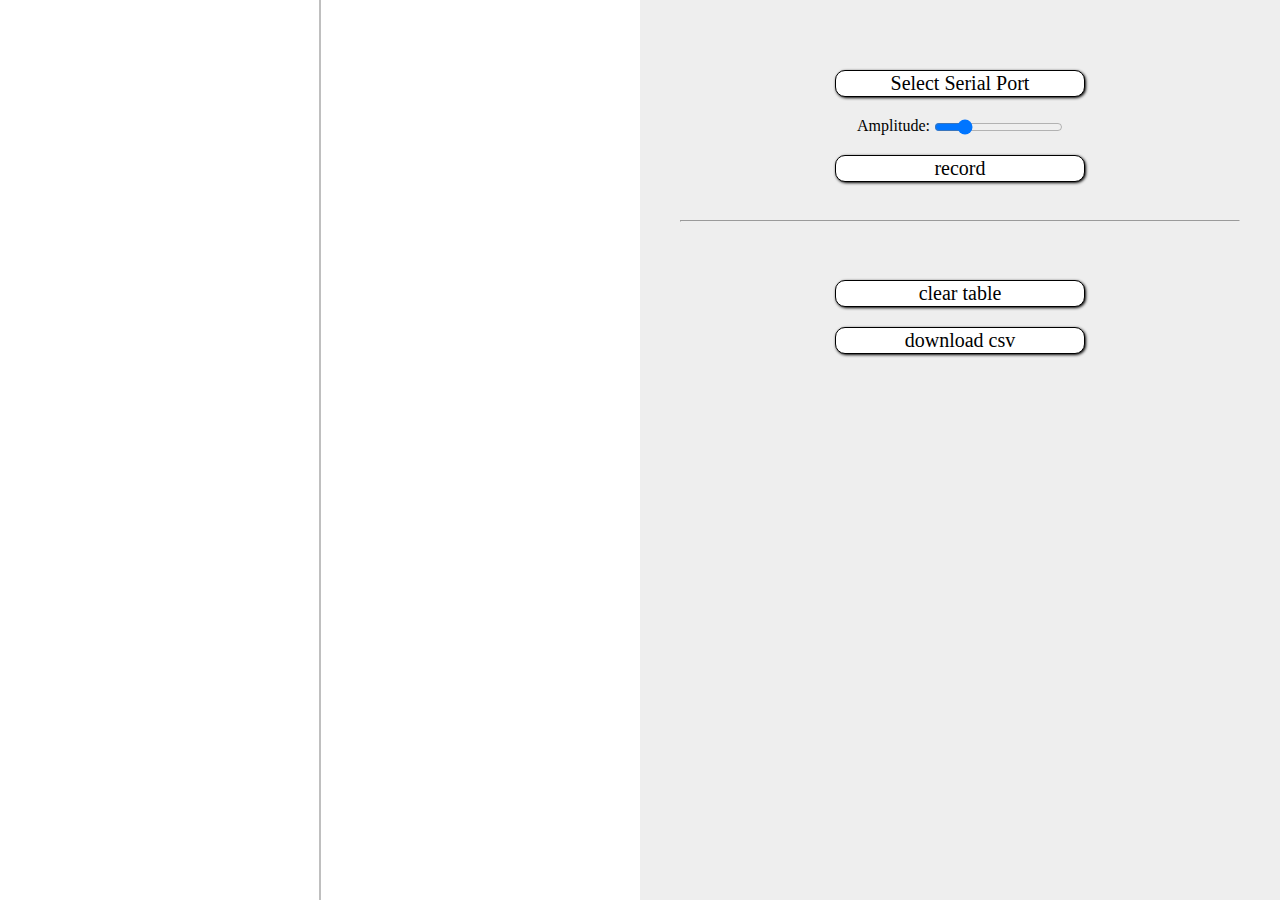
<file: Arduino/WebApp/index.html>
<!DOCTYPE html>
<html lang="zh-TW">

<head>
    <meta charset="UTF-8">
    <meta name="viewport" content="width=device-width, initial-scale=1.0, maximum-scale=10.0">
    <link rel="stylesheet" href="css/normalize.css">
    <link rel="stylesheet" href="css/index.css">

    <script src="js/math.js" defer></script>
    <script src="js/graph.js" defer></script>
    <script src="js/port.js" defer></script>
    <script src="js/panel.js" defer></script>

    <title>Read DATA</title>
</head>

<body>
    <div id="graph">
        <div class="contianer">
            <canvas id="canvas"></canvas>
        </div>
    </div>
    <div id="panel">
        <ul>
            <li>
                <button id='selectPort'>Select Serial Port</button>
            </li>
            <li>
                <label>Amplitude:</label>
                <input type="range" id="amplitude" min="0" max="100" value="20" step="1">
            </li>
            <li>
                <button id="record" class="record">record</button>
            </li>
        </ul>
        <div id="table-container">
            <table id="excel">
                <thead>
                    <tr>
                    </tr>
                </thead>
                <tbody>
                </tbody>
            </table>
        </div>
        <hr>
        <div id="table-controler">
        	<ul>
                
        		<li>
        			<button id="clear">clear table</button>
        		</li>
        		<li>
        			<button id="download">download csv</button>
        		</li>
        	</ul>
        </div>
    </div>
</body>

</html>
</file>
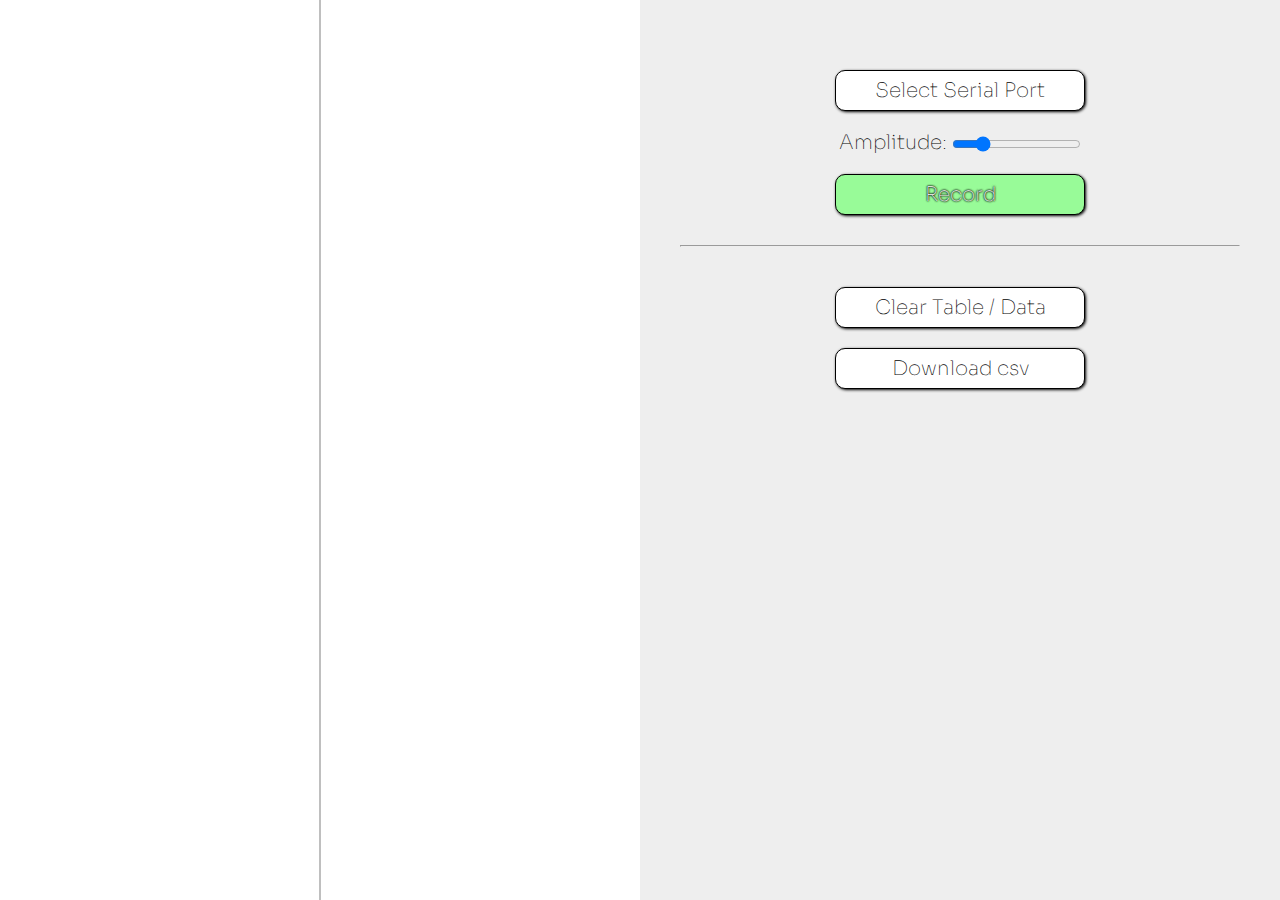
<file: Arduino/WebApp/DetectArray/index.html>
<!DOCTYPE html>
<html lang="zh-TW">

<head>
    <meta charset="UTF-8">
    <meta name="viewport" content="width=device-width, initial-scale=1.0, maximum-scale=10.0">
    <link rel="icon" type="image/x-icon" href="https://raw.githubusercontent.com/Jeffreymaomao/figure/main/fig2.ico">
    <link rel="stylesheet" href="css/normalize.css">
    <link rel="stylesheet" href="css/index.css">

    <script src="js/math.js" defer></script>
    <script src="js/graph.js" defer></script>
    <script src="js/port.js" defer></script>
    <script src="js/panel.js" defer></script>

    <title>Read DATA</title>
</head>

<body>
    <div id="graph">
        <div class="contianer">
            <canvas id="canvas"></canvas>
        </div>
    </div>
    <div id="panel">
        <ul>
            <li>
                <button id='selectPort'>Select Serial Port</button>
            </li>
            <li>
                <label>Amplitude:</label>
                <input type="range" id="amplitude" min="0" max="100" value="20" step="1">
            </li>
            <li>
                <button id="record" class="record">Record</button>
            </li>
        </ul>
        <hr>
        <div id="table-container">
            <table id="excel">
                <thead>
                    <tr>
                    </tr>
                </thead>
                <tbody>
                </tbody>
            </table>
        </div>
        <div id="table-controler">
        	<ul>
                
        		<li>
        			<button id="clear">Clear Table / Data</button>
        		</li>
        		<li>
        			<button id="download">Download csv</button>
        		</li>
        	</ul>
        </div>
    </div>
</body>

</html>
</file>
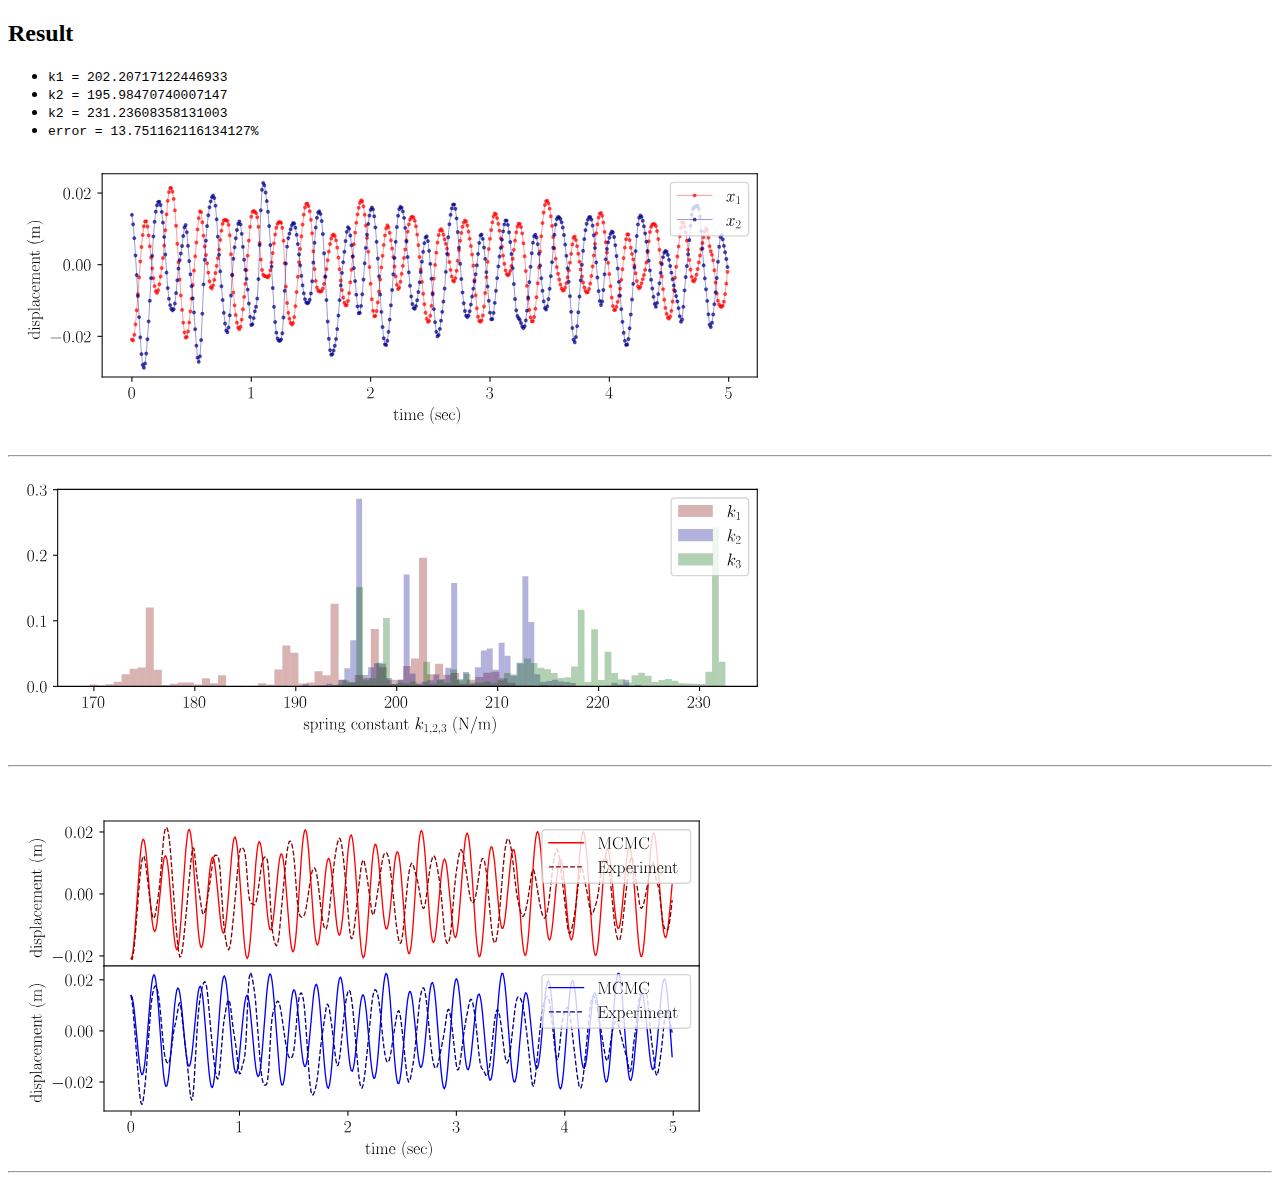
<file: Exprimental-Calculation/result/2023-6-12-22-37/index.html>
<!DOCTYPE html><html lang="en"><head><meta charset="UTF-8"><meta name="viewport" content="width=device-width, initial-scale=1.0"><title>MCMC result</title></head><body>
<h2>Result</h2>
<ul>
    <li><code>k1 = 202.20717122446933</code></li>
    <li><code>k2 = 195.98470740007147</code></li>
    <li><code>k2 = 231.23608358131003</code></li>
    <li><code>error = 13.751162116134127%</code></li>
</ul>
<img src="fig1.svg" alt="fig1.svg"><hr>
<img src="fig2.svg" alt="fig2.svg"><hr>
<img src="fig3.svg" alt="fig3.svg"><hr>
</body></html>
</file>
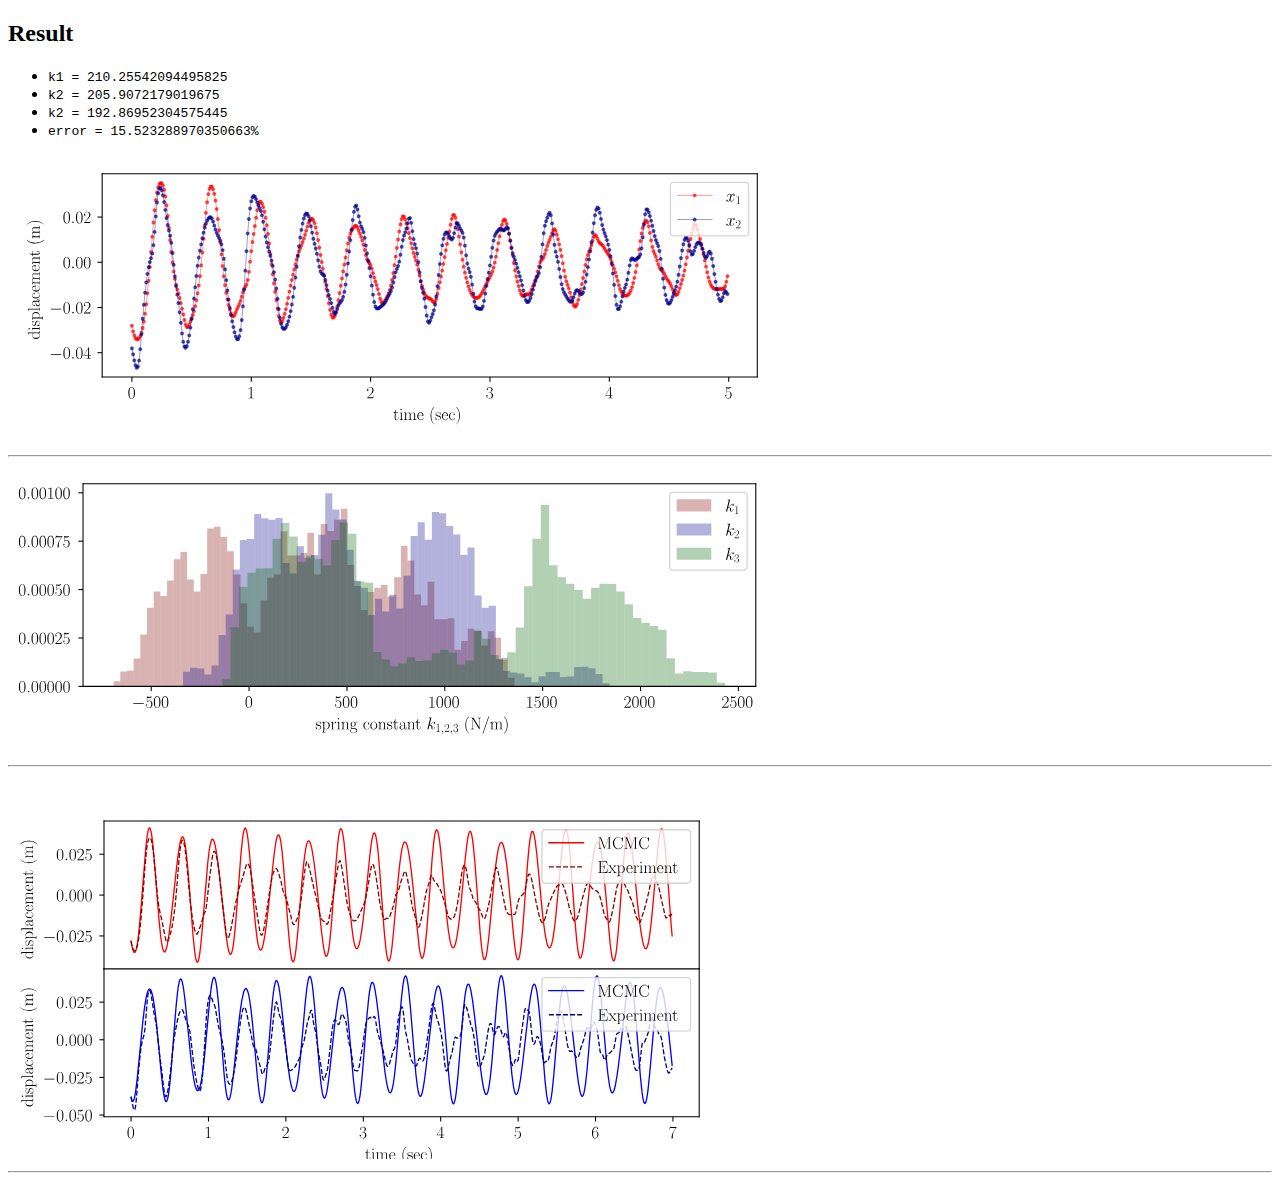
<file: Exprimental-Calculation/result/2023-6-13-11-10/index.html>
<!DOCTYPE html><html lang="en"><head><meta charset="UTF-8"><meta name="viewport" content="width=device-width, initial-scale=1.0"><title>MCMC result</title></head><body>
<h2>Result</h2>
<ul>
    <li><code>k1 = 210.25542094495825</code></li>
    <li><code>k2 = 205.9072179019675</code></li>
    <li><code>k2 = 192.86952304575445</code></li>
    <li><code>error = 15.523288970350663%</code></li>
</ul>
<img src="fig1.svg" alt="fig1.svg"><hr>
<img src="fig2.svg" alt="fig2.svg"><hr>
<img src="fig3.svg" alt="fig3.svg"><hr>
</body></html>
</file>
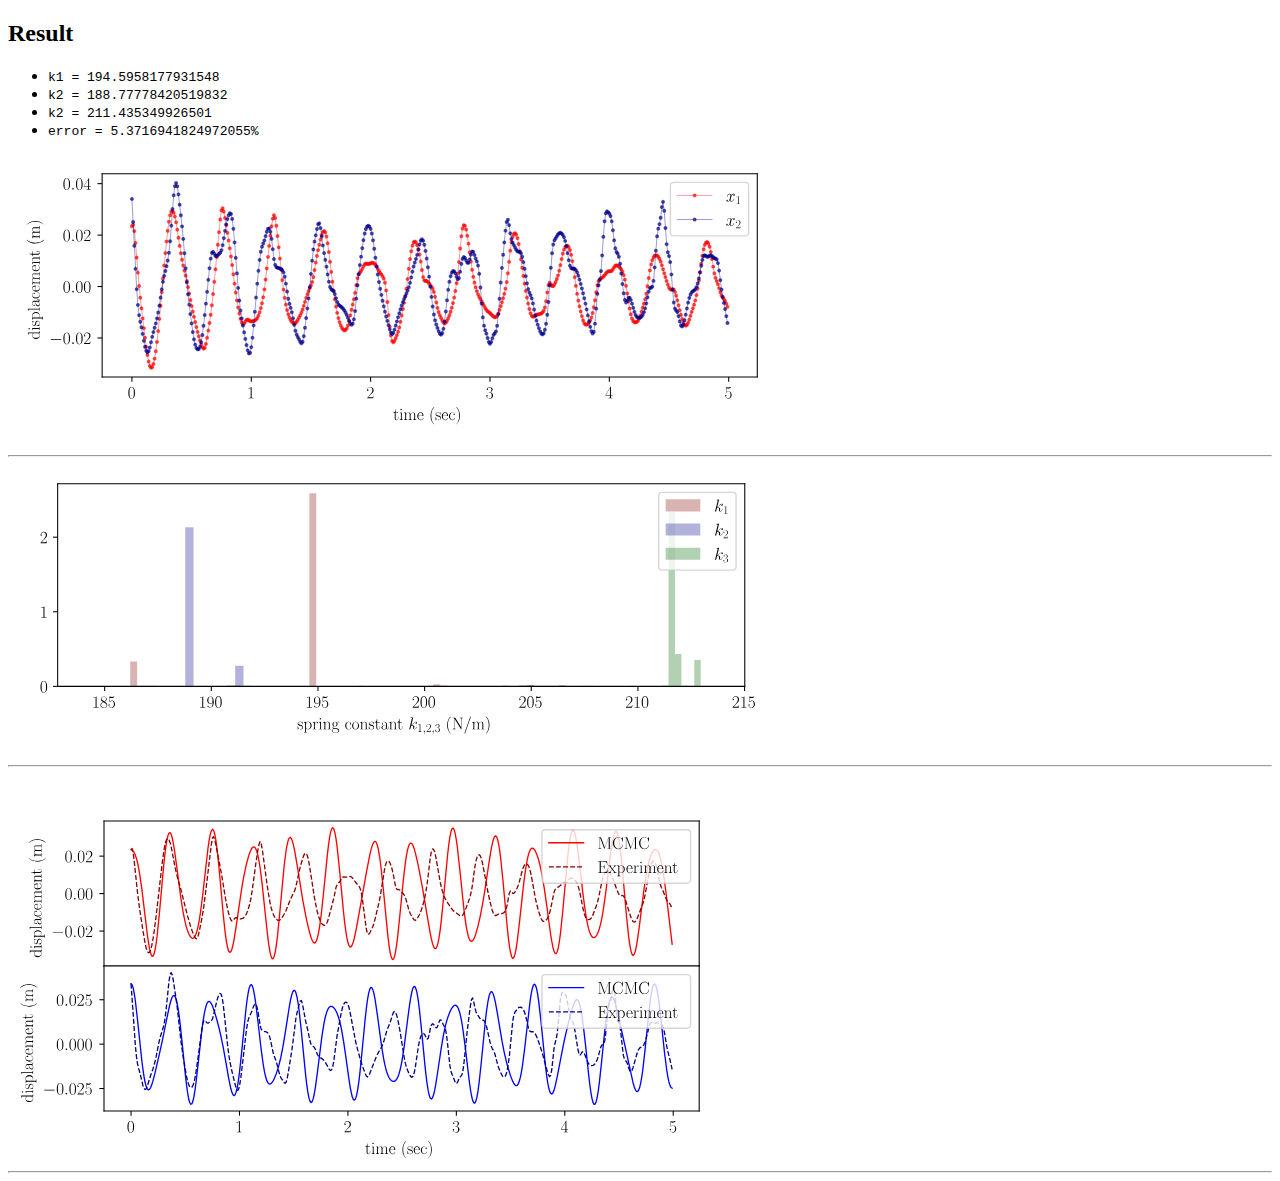
<file: Exprimental-Calculation/result/2023-6-13-11-11/index.html>
<!DOCTYPE html><html lang="en"><head><meta charset="UTF-8"><meta name="viewport" content="width=device-width, initial-scale=1.0"><title>MCMC result</title></head><body>
<h2>Result</h2>
<ul>
    <li><code>k1 = 194.5958177931548</code></li>
    <li><code>k2 = 188.77778420519832</code></li>
    <li><code>k2 = 211.435349926501</code></li>
    <li><code>error = 5.3716941824972055%</code></li>
</ul>
<img src="fig1.svg" alt="fig1.svg"><hr>
<img src="fig2.svg" alt="fig2.svg"><hr>
<img src="fig3.svg" alt="fig3.svg"><hr>
</body></html>
</file>
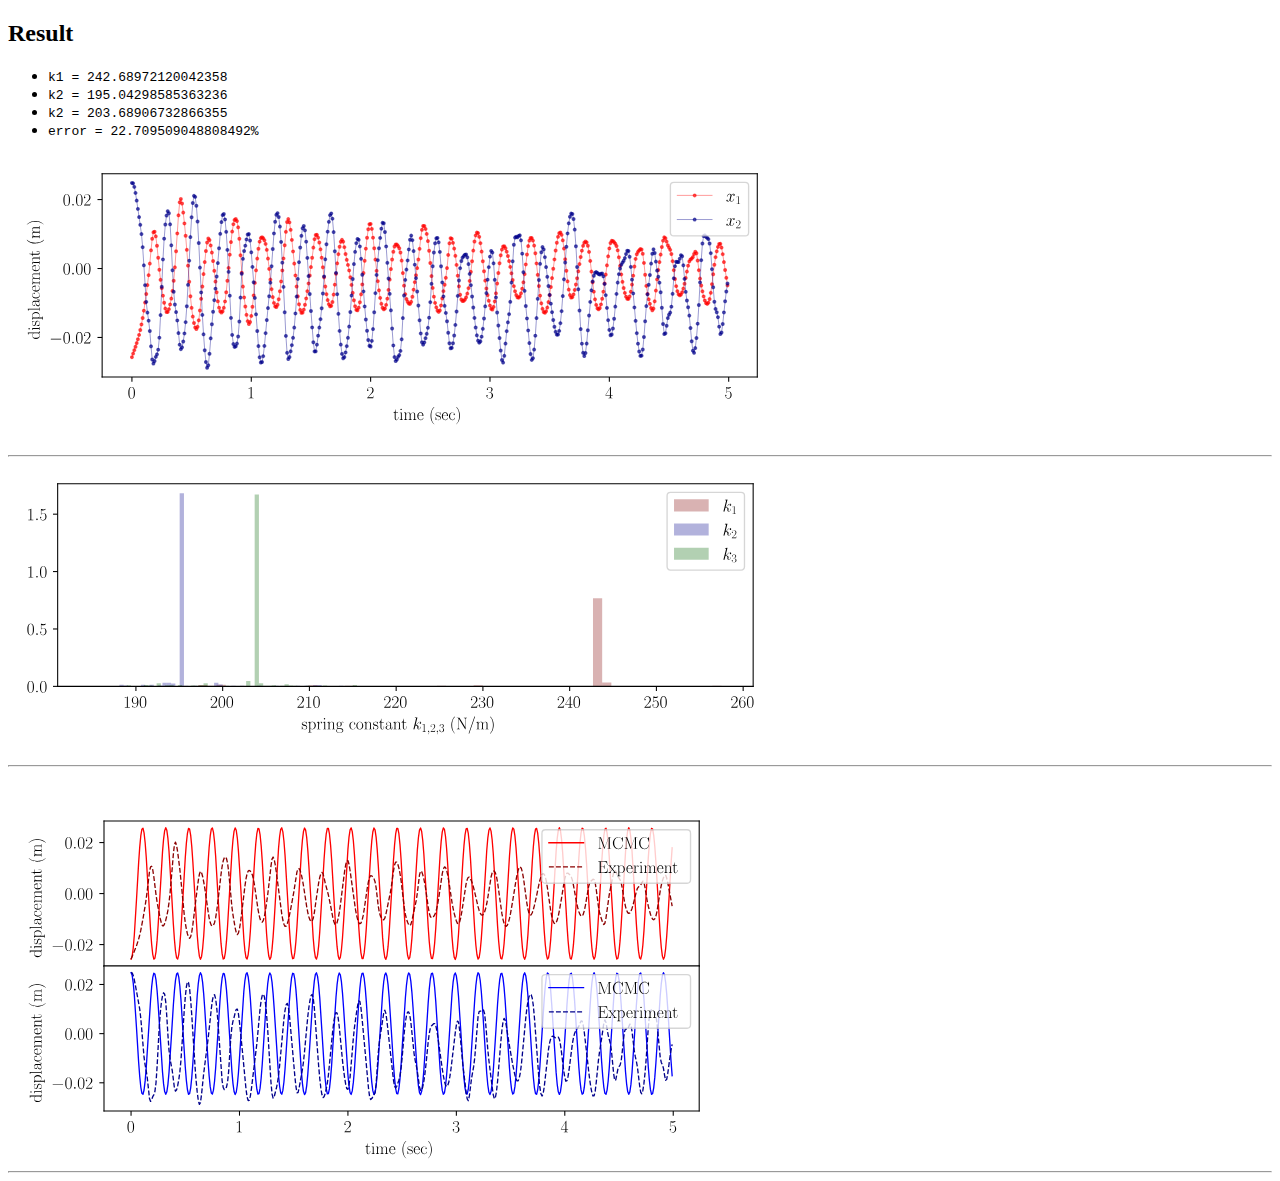
<file: Exprimental-Calculation/result/2023-6-13-11-9/index.html>
<!DOCTYPE html><html lang="en"><head><meta charset="UTF-8"><meta name="viewport" content="width=device-width, initial-scale=1.0"><title>MCMC result</title></head><body>
<h2>Result</h2>
<ul>
    <li><code>k1 = 242.68972120042358</code></li>
    <li><code>k2 = 195.04298585363236</code></li>
    <li><code>k2 = 203.68906732866355</code></li>
    <li><code>error = 22.709509048808492%</code></li>
</ul>
<img src="fig1.svg" alt="fig1.svg"><hr>
<img src="fig2.svg" alt="fig2.svg"><hr>
<img src="fig3.svg" alt="fig3.svg"><hr>
</body></html>
</file>
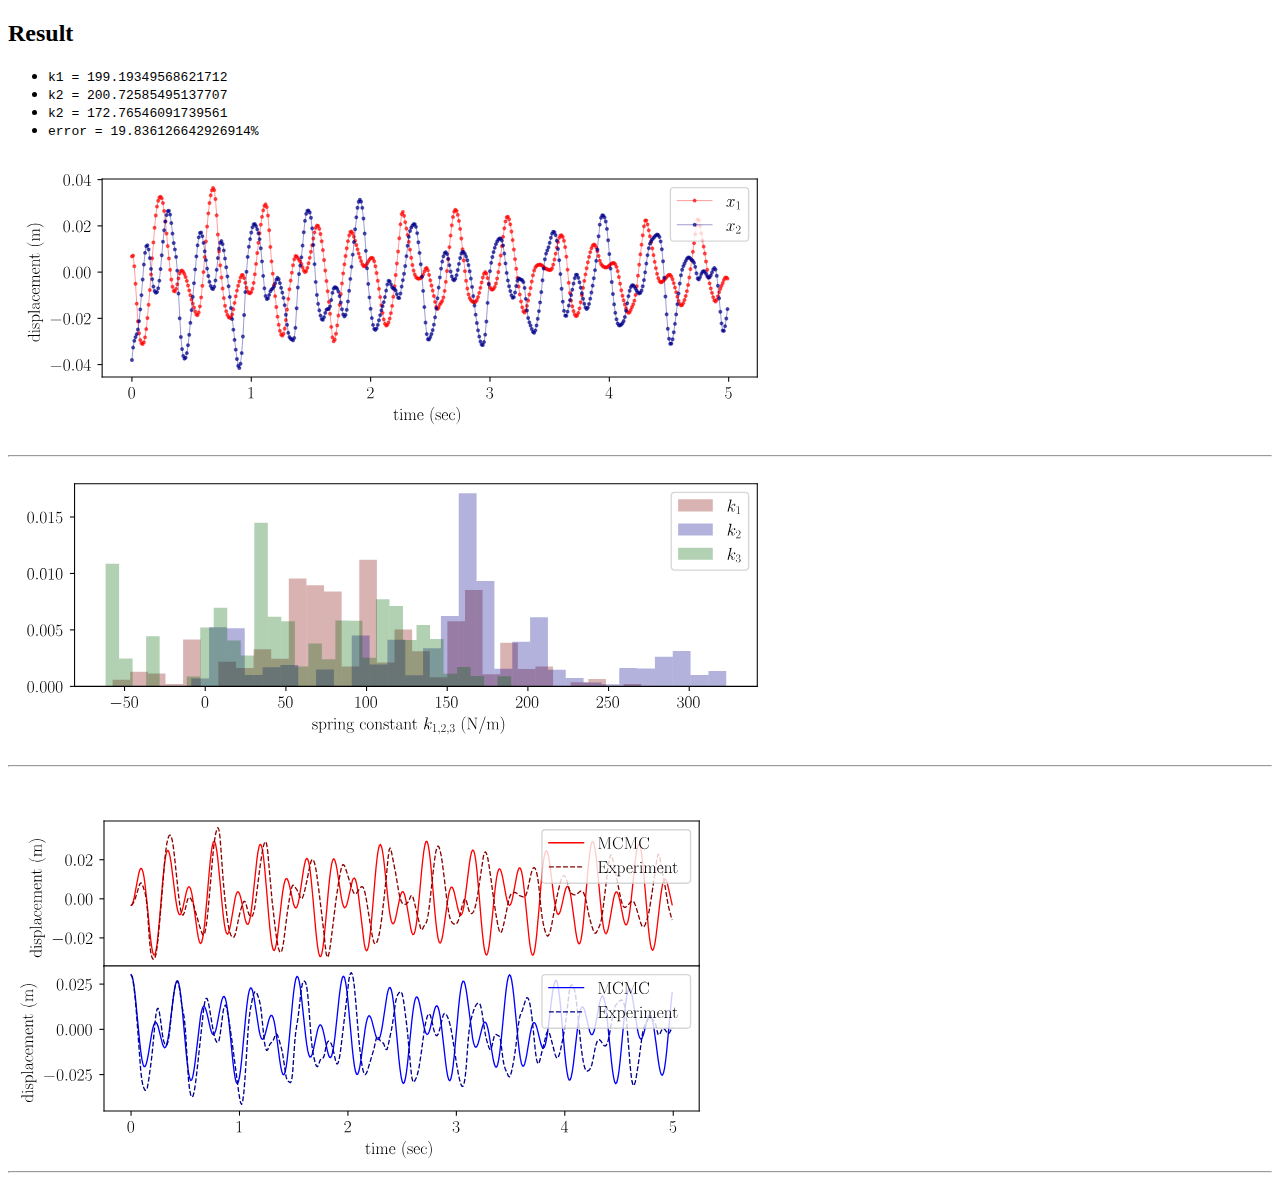
<file: Exprimental-Calculation/result/2023-6-13-12-0/index.html>
<!DOCTYPE html><html lang="en"><head><meta charset="UTF-8"><meta name="viewport" content="width=device-width, initial-scale=1.0"><title>MCMC result</title></head><body>
<h2>Result</h2>
<ul>
    <li><code>k1 = 199.19349568621712</code></li>
    <li><code>k2 = 200.72585495137707</code></li>
    <li><code>k2 = 172.76546091739561</code></li>
    <li><code>error = 19.836126642926914%</code></li>
</ul>
<img src="fig1.svg" alt="fig1.svg"><hr>
<img src="fig2.svg" alt="fig2.svg"><hr>
<img src="fig3.svg" alt="fig3.svg"><hr>
</body></html>
</file>
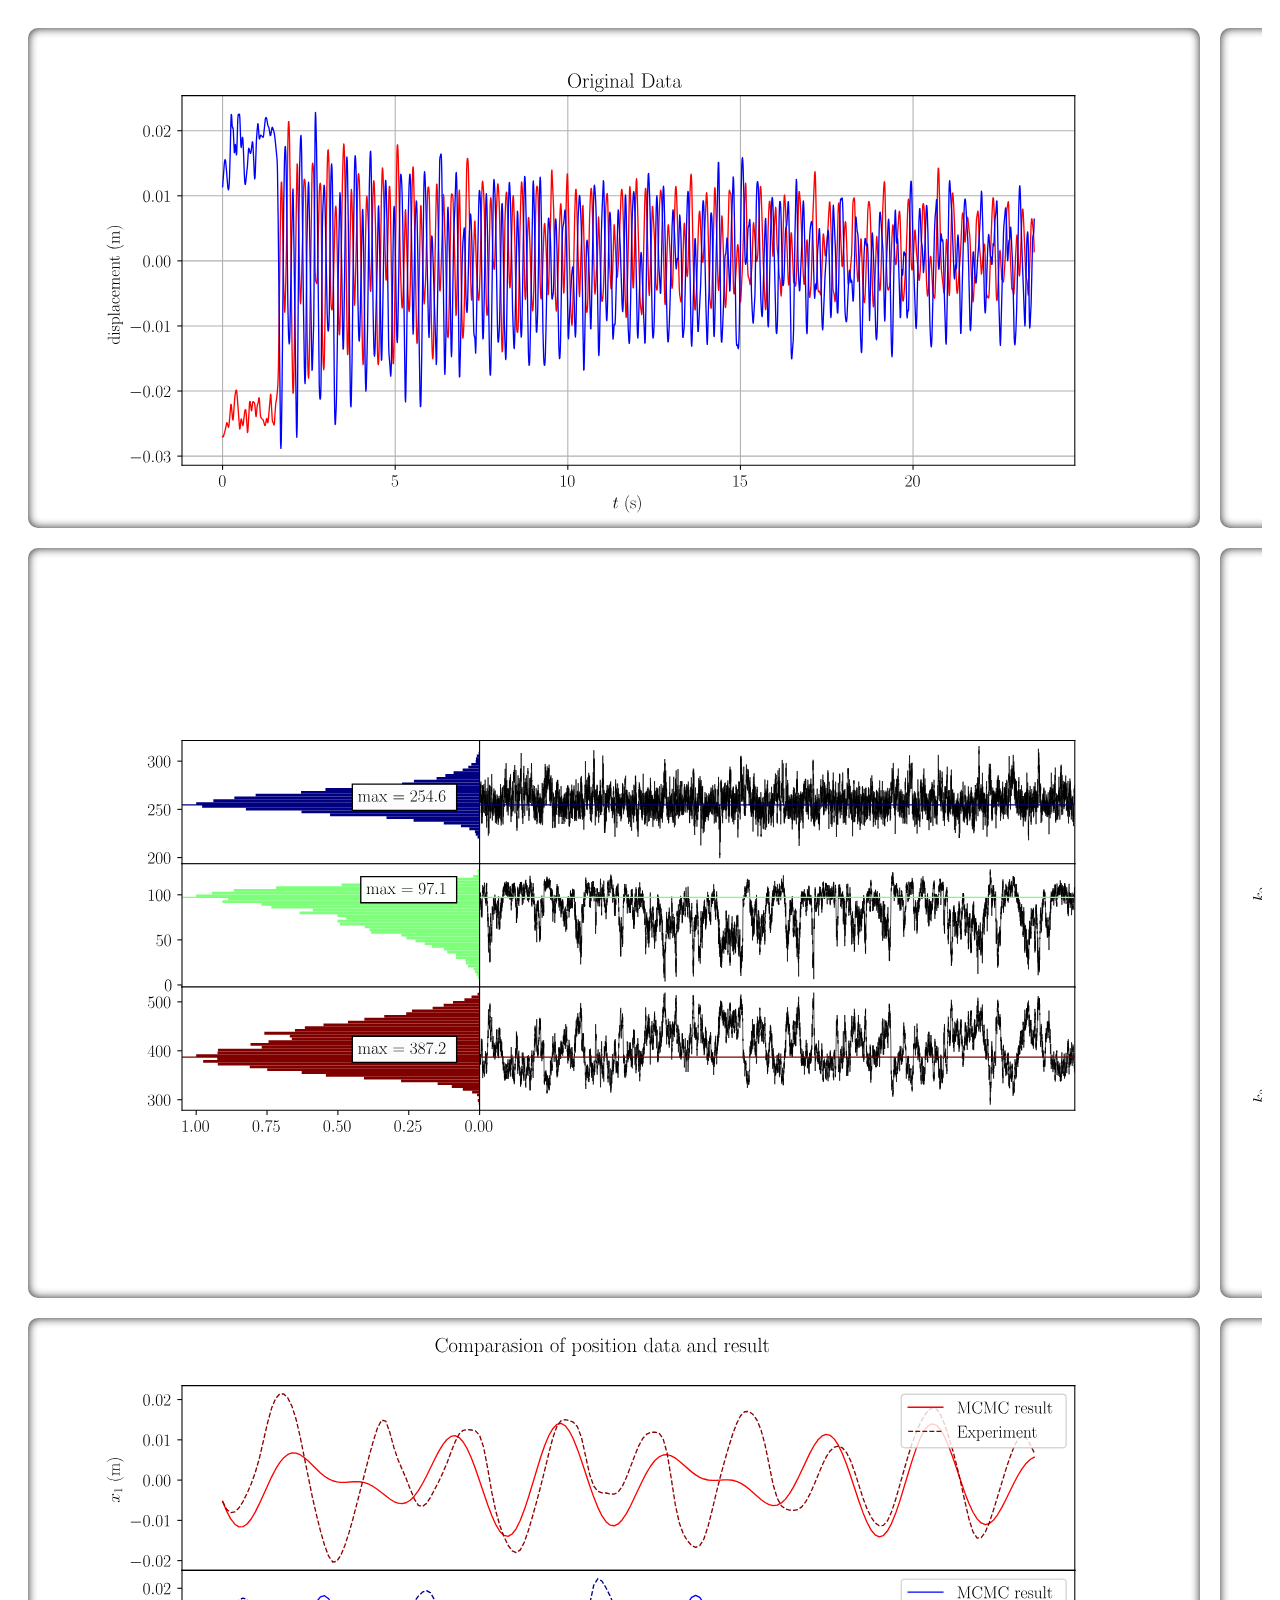
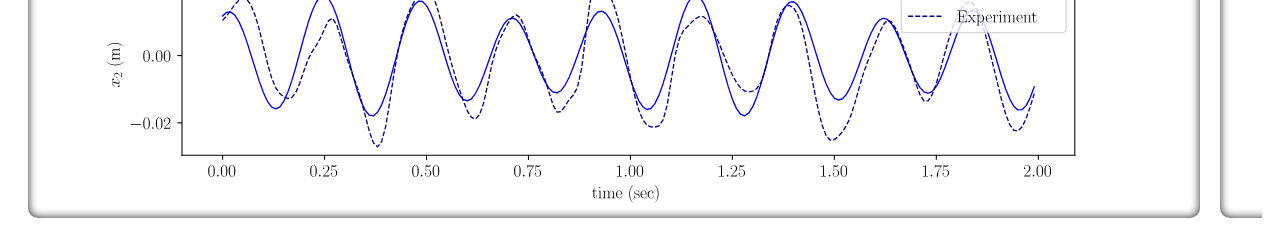
<file: PhysEdu/MCMC/result/2023-6-12-22-37/index.html>
<!DOCTYPE html>
<html lang="en">
<head>
	<meta charset="UTF-8">
	<meta name="viewport" content="width=device-width, initial-scale=1.0">
	<title>Document</title>
</head>
<body>
	<style>
		html {
			x-overflow: hidden;
			padding: 10px;
		}
		.data,.MCMC,.compare {
			display: flex;
			flex-direction: row;
			overflow: scroll;
		}

		img {
			border-radius: 10px;
			margin: 10px;
			padding: 10px;
			box-shadow: 0px 0px 10px #222 inset;
		}
	</style>
	<div class="data">
		<img src="figure/original.svg" alt="">
		<img src="figure/zooming.svg" alt="">
		<img src="figure/shifted.svg" alt="">	
		<img src="figure/frequence.svg" alt="">	
	</div>
	<div class="MCMC">
		<img src="figure/MCMC_histogram.svg" alt="">
		<img src="figure/MCMC_corner.svg" alt="">
	</div>
	<div class="compare">
		<img src="figure/position_compare.svg" alt="">
		<img src="figure/frequence_compare.svg" alt="">
	</div>
</body>
</html>
</file>
<file: Arduino/WebApp/css/index.css>
* {
    box-sizing: border-box;
    position: relative;
}

html,
body {
    height: 100vh;
    width: 100vw;
    overflow: hidden;
}

ul {
    padding: 0;
    margin: 20px;
}

li {
    list-style-type: none;
    /*	border: 1px solid red;*/
}
button{
    border: 1px black solid;
    box-shadow: 1px 1px 3px #000;
    background-color: #fff;
    font-size: 15pt;
    border-radius: 10px;
    width: 250px;
}
button:hover{
    box-shadow: 2px 2px 4px #000;
}

#selectPort {
    background-color: #;
}


#graph {
    position: absolute;
    left: 0;
    top: 0;
    width: 50%;
    height: 100%;
}

#panel {
    position: absolute;
    right: 0;
    top: 0;
    width: 50%;
    height: 100%;
    padding: 40px;

    background-color: #eee;
}

#canvas {
    position: absolute;
}


#panel li {
    text-align: center;
    padding: 10px;
}

#panel input {
    vertical-align: middle;
}


#excel {
	width: 100%;
    border-collapse: collapse;
    border-radius: 10px;
}

#table-container {
    border-radius: 10px;
    max-height: 400px;
	overflow-x: hidden;
	background-color: #fff;
    overflow-y: auto;
    
}
#excel th,td{
	text-align: right;
	padding: 8px;
	overflow-x: scroll;
	overflow-y: hidden;
}
#excel tbody td {
	background-color: #fff;
    border: 1px solid #ccc;
}

#excel thead{
    position: sticky;
    background-color: #000;
    color: #fff;
    top: 0;
    z-index: 1;
}





#table-controler{
	padding: 20px;
}
</file>
<file: Arduino/WebApp/DetectArray/css/index.css>
@font-face {
    font-family: "Sora Thin";
    font-style: normal;
    font-weight: 400;
    src: url(./font/Sora-Thin.ttf) format('opentype');
}

* {
    box-sizing: border-box;
    position: relative;
}

html,body {
    font-family: "Sora Thin", sans-serif;
    font-size: 15pt;
    height: 100vh;
    width: 100vw;
    overflow: hidden;
}

ul {
    padding: 0;
    margin: 20px;
}

li {
    list-style-type: none;
    /*	border: 1px solid red;*/
}
button{
    border: 1px black solid;
    box-shadow: 1px 1px 3px #000;
    background-color: #fff;
    border-radius: 10px;
    width: 250px;
    padding: 8px;
}
button:hover{
    cursor: pointer;
    box-shadow: 2px 2px 4px #000;
}

.record{
/*    https://icolorpalette.com/color/98fb98*/
    color: #fff;
    text-shadow: 0px 0px 2px #000,0px 0px 2px #000,0px 0px 2px #000;
    background-color: #98FB98;
}

.recording{
    background-color: #fa9898;
}

#selectPort {
}


#graph {
    position: absolute;
    left: 0;
    top: 0;
    width: 50%;
    height: 100%;
}

#panel {
    position: absolute;
    right: 0;
    top: 0;
    width: 50%;
    height: 100%;
    padding: 40px;

    background-color: #eee;
}

#canvas {
    position: absolute;
}


#panel li {
    text-align: center;
    padding: 10px;
}

#panel input {
    vertical-align: middle;
}


#excel {
	width: 100%;
    border-collapse: collapse;
}

#table-container {
    border-radius: 10px;
    max-height: 300px;
	background-color: #fff;
	overflow-x: auto;
    overflow-y: auto;
}
#excel th,td{
	text-align: right;
	padding: 8px;
	overflow-x: scroll;
	overflow-y: hidden;
}
#excel tbody td {
	background-color: #fff;
    border: 1px solid #ccc;
}

#excel thead{
    position: sticky;
    background-color: #000;
    color: #fff;
    top: 0;
    z-index: 1;
}
</file>
